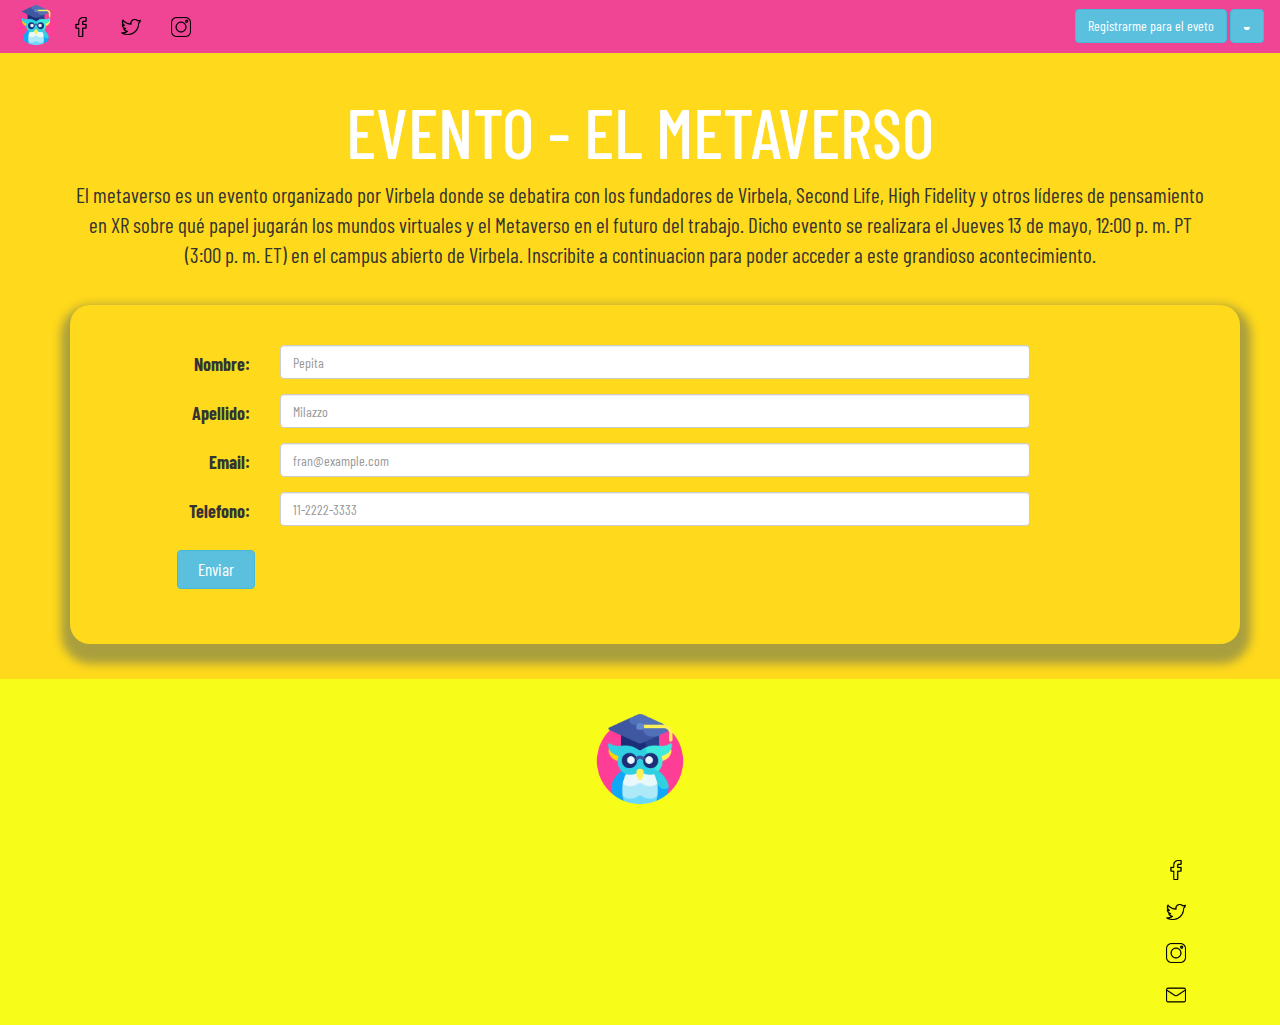
<file: Parcial/register.html>
<!DOCTYPE html>
<html lang="es">

<head>
  <meta charset="utf-8">
  <meta name="viewport" content="width=device-width, initial-scale=1">
  <link rel="stylesheet" href="https://maxcdn.bootstrapcdn.com/bootstrap/3.4.1/css/bootstrap.min.css">
  <script src="https://ajax.googleapis.com/ajax/libs/jquery/3.6.4/jquery.min.js"></script>
  <script src="https://maxcdn.bootstrapcdn.com/bootstrap/3.4.1/js/bootstrap.min.js"></script>
  <style>
    @import url('https://fonts.googleapis.com/css2?family=Barlow+Condensed:wght@500&family=Quicksand&family=Trispace:wght@700&family=Zilla+Slab:wght@600&display=swap');
  </style>
  <link rel="stylesheet" href="estilos.css">

  <title>Buho e-learning</title>
  <link rel="icon" href="buho.png" type="image/icon type">
</head>

<body>
  <header>
    <nav class="navbar  text-center container-fluid" style="background-color:#f04595">
      <div class="navbar-header">
        <a href="index.html"><img class="buho-espacio" src="buho.png" width="40"></a>
      </div>
      <ul class="nav navbar-nav">
        <li><a href="https://es-la.facebook.com/"><img src="imagenes-redes/facebook.png" width="20"></a></li>
        <li><a href="https://twitter.com/"><img src="imagenes-redes/twitter.png" width="20"></a></li>
        <li><a href="https://www.instagram.com/"><img src="imagenes-redes/instagram.png" width="20"></a></li>
      </ul>
      <div class="text-right ">
        <button name="redirect" class="button btn btn-info navbar-btn" onClick="redirectToRegister()">Registrarme
          para el eveto</button>
        <button class="btn btn-info navbar-btn" id="boton-dark">◒</button>
      </div>
    </nav>
  </header>


  <main class="container text-center">
    <h1 class="text-center"> EVENTO - EL METAVERSO</h1>
    <p>El metaverso es un evento organizado por Virbela donde se debatira con los fundadores de Virbela, Second Life,
      High Fidelity y
      otros líderes de pensamiento en XR sobre qué papel jugarán los mundos virtuales y el Metaverso en el futuro del
      trabajo.
      Dicho evento se realizara el Jueves 13 de mayo, 12:00 p. m. PT (3:00 p. m. ET) en el campus abierto de Virbela.
      Inscribite a continuacion para poder acceder a este grandioso acontecimiento.
    </p>

    <section class="formularios border container">
      <form class="form-horizontal" action="mailto:jesusnicolas.rios@unahur.edu.ar" method="post">

        <div class="form-group">
          <label class="control-label col-sm-2" for="nombre">Nombre:</label>
          <div class="col-sm-8">
            <input type="text" class="form-control" id="nombre" placeholder="Pepita" name="nombre" required
              pattern="[A-Za-z]+">
          </div>
        </div>

        <div class="form-group">
          <label class="control-label col-sm-2" for="apellido">Apellido:</label>
          <div class="col-sm-8">
            <input type="text" class="form-control" id="apellido" placeholder="Milazzo" name="apellido" required
              pattern="[A-Za-z]+">
          </div>
        </div>

        <div class="form-group">
          <label class="control-label col-sm-2" for="email">Email:</label>
          <div class="col-sm-8">
            <input type="email" class="form-control" id="email" placeholder="fran@example.com" name="email">
          </div>
        </div>

        <div class="form-group">
          <label class="control-label col-sm-2" for="phone">Telefono:</label>
          <div class="col-sm-8">
            <input type="tel" class="form-control" id="phone" placeholder="11-2222-3333"
              pattern="[0-9]{2}-[0-9]{4}-[0-9]{4}" required name="phone">
          </div>
        </div>

        <div class="form-group">
          <div class="col-sm-3 ">
            <button type="submit" class="boton-enviar btn btn-info">Enviar</button>
          </div>
        </div>

      </form>
    </section>
  </main>

  <footer>
    <div class="container mx-auto contents-footer hacer-margin">
      <a href="index.html">
        <img class="img-responsive center-block hacer-margin " src="buho.png" alt="Logo pagina" width="90">
      </a>
    </div>

    <div class="container hacer-margin">
      <div class="row contents-footer">
        <div class="col-sm-12 col-md-6 col-lg-11 text-center">
          <iframe class="img-rounded img-footer cambiar-modo-filtro"
            src="https://www.google.com/maps/embed?pb=!1m18!1m12!1m3!1d3283.427414147751!2d-58.64022692531503!3d-34.618637758284486!2m3!1f0!2f0!3f0!3m2!1i1024!2i768!4f13.1!3m3!1m2!1s0x95bcb8d055e548bf%3A0x738f85ea67aeabe5!2sUNaHur.%20Universidad%20Nacional%20de%20Hurlingham!5e0!3m2!1ses!2sar!4v1683839712573!5m2!1ses!2sar"
            width="100%" height="180px" style="border:0;" allowfullscreen="" loading="lazy"
            referrerpolicy="no-referrer-when-downgrade">
          </iframe>
        </div>
        <div class="col-sm-12 col-md-6 col-lg-1 text-center">
          <div class="row">
            <a class="row" href="https://es-la.facebook.com/"><img class="cambiar-modo-filtro"
                src="imagenes-redes/facebook.png" width="20"></a>
            <a class="row" href="https://twitter.com/"><img class="cambiar-modo-filtro" src="imagenes-redes/twitter.png"
                width="20"></a>
            <a class="row" href="https://www.instagram.com/"><img class="cambiar-modo-filtro"
                src="imagenes-redes/instagram.png" width="20"></a>
            <a class="row" href="mailto:buho-e-learning@gmail.com"><img class="cambiar-modo-filtro"
                src="imagenes-redes/email (1).png" width="20"></a>
          </div>
        </div>
      </div>
      <script src="funciones.js"></script>
  </footer>

</body>
</file>
<file: Parcial/estilos.css>
*{
    margin: 0px;
    padding: 0px;
}

@media only screen and (max-width: 720px) {
    footer,body,header,main,.img-footer,.formularios,.contents-footer,p,article{
        width: 100%;
    }
}

a{
    color:white
}

p{
    font-size: 21px;
}

body{
    background-color: #ffd91b;
    font-family: 'Barlow Condensed', sans-serif;
}

h1 {
    font-size: 70px;
    color:rgb(255, 255, 255);
}

h2{
    color:rgb(255, 255, 255);
    font-size: 40px;

}

.formularios{
    margin-top: 35px;
    padding-top: 40px;
    padding-bottom: 40px;
    font-size: 18px;
    box-shadow: 1px 10px 10px 10px rgb(170, 159, 62);
    border-radius: 20px;
}

footer{
    background-color: #f8fc19  ;/*fbd205  rgb(251, 255, 0)*/
  
}

.hacer-margin{
    margin-top: 35px;
}

.buho-espacio{
    margin-top: 4px;
}

.anuncio-evento{
    border-radius: 10px;
}

.boton-grande{
    margin-top: 24px;
    padding: 13px;
    font-size: 20px;
}
.boton-enviar{
    margin-top: 9px;
    padding-left: 20px;
    padding-right: 20px;
    font-size: 17px;
}
header{
    background-color: #f04595    ;
}

.div-section{
    display: flex;
    flex-direction: column;
    align-items: center;
    justify-content: center;
    
}

body.darkmode{
    background-color:#31293f ;
    color:rgb(235, 226, 226);
}

.darkmode footer{
    background-color: #2b2830;
}

.darkmode .cambiar-modo-filtro{
    filter:invert(100%)
}

.darkmode .formularios{
    box-shadow: 1px 10px 10px 10px #4b415e;
}
</file>
